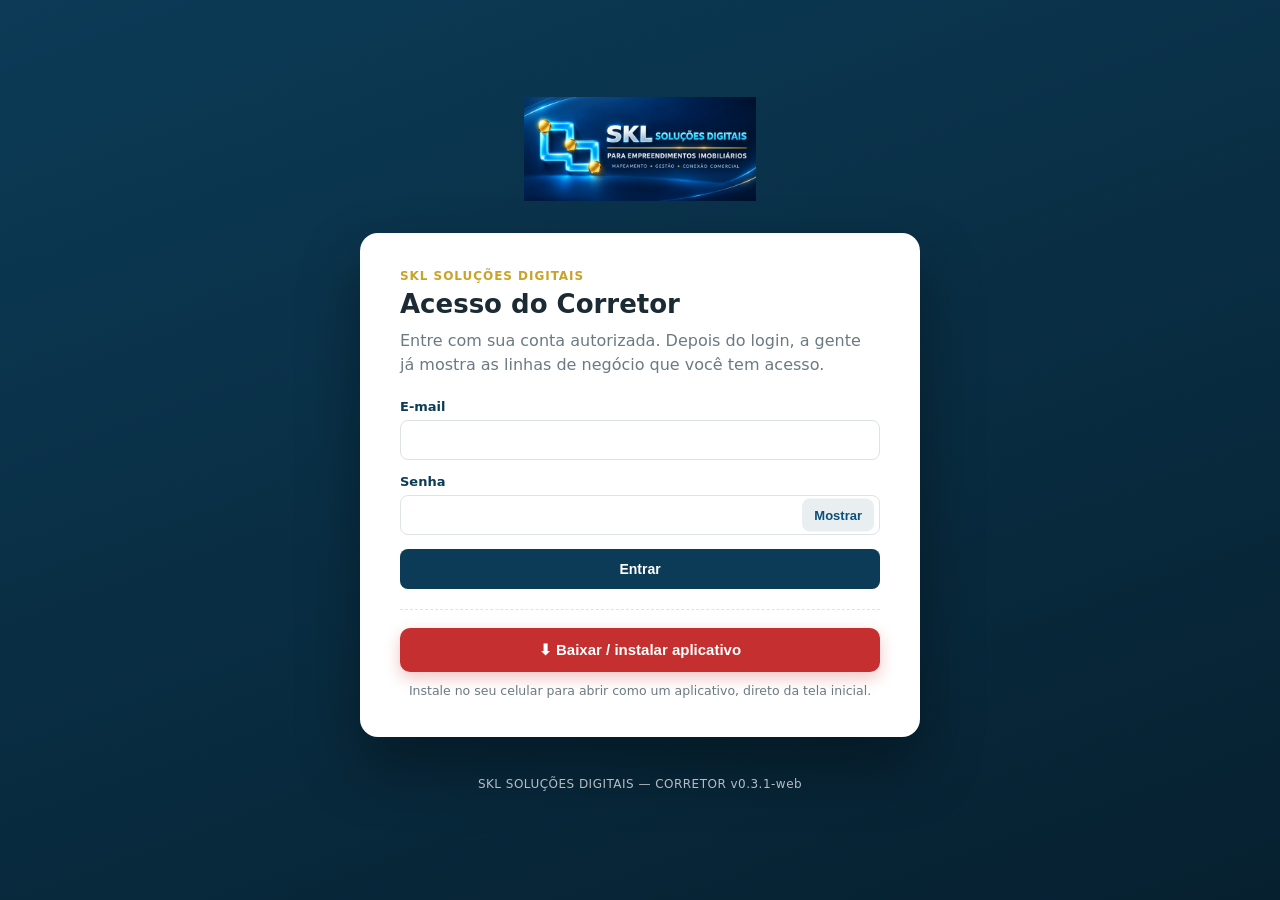
<file: index.html>
<!doctype html>
<html lang="pt-BR">
<head>
  <meta charset="utf-8" />
  <meta name="viewport" content="width=device-width, initial-scale=1" />
  <meta http-equiv="Content-Security-Policy" content="default-src 'self'; script-src 'self'; style-src 'self' 'unsafe-inline'; img-src 'self' data:; connect-src 'self' https://xigwlofqkmiibzbongkn.supabase.co wss://xigwlofqkmiibzbongkn.supabase.co; font-src 'self' data:;" />
  <title>SKL Corretor</title>
  <meta name="theme-color" content="#06202f" />
  <meta name="apple-mobile-web-app-capable" content="yes" />
  <meta name="mobile-web-app-capable" content="yes" />
  <meta name="apple-mobile-web-app-status-bar-style" content="black-translucent" />
  <meta name="apple-mobile-web-app-title" content="SKL Corretor" />
  <link rel="manifest" href="manifest.webmanifest" />
  <link rel="apple-touch-icon" href="assets/icons/apple-touch-icon.png" />
  <link rel="icon" type="image/png" href="assets/icons/icon-192.png" />
  <link rel="stylesheet" href="styles.css" />
</head>
<body>
  <section id="loginView" class="chooser-view">
    <div class="chooser-brand"><img src="logo.png" alt="SKL Soluções Digitais" /></div>
    <form id="loginForm" class="chooser-card">
      <span class="eyebrow">SKL SOLUÇÕES DIGITAIS</span>
      <h1>Acesso do Corretor</h1>
      <p>Entre com sua conta autorizada. Depois do login, a gente já mostra as linhas de negócio que você tem acesso.</p>
      <label class="field-label"><span>E-mail</span><input id="loginEmailInput" type="email" autocomplete="username" required /></label>
      <label class="field-label"><span>Senha</span><input id="loginPasswordInput" type="password" autocomplete="current-password" required /></label>
      <button id="loginSubmitButton" class="primary-button full-width" type="submit">Entrar</button>
      <div id="loginMessage" class="form-message" hidden></div>
      <div class="install-box" hidden>
        <button class="install-button" type="button">⬇ Baixar / instalar aplicativo</button>
        <p class="install-hint"></p>
      </div>
    </form>
    <p class="chooser-footer">SKL SOLUÇÕES DIGITAIS — CORRETOR <span class="appVersionText"></span></p>
  </section>

  <section id="chooserView" class="chooser-view" hidden>
    <div class="chooser-brand"><img src="logo.png" alt="SKL Soluções Digitais" /></div>
    <div class="chooser-card">
      <span class="eyebrow">SKL SOLUÇÕES DIGITAIS</span>
      <h1>Qual linha você quer abrir?</h1>
      <p>Sua conta tem acesso às duas linhas de negócio. Escolha uma pra continuar — dá pra trocar depois (voltar com o botão/gesto do aparelho).</p>
      <div class="chooser-options">
        <button id="chooseVendasButton" type="button" class="chooser-option" hidden>
          <span class="chooser-option-title">Vendas</span>
          <span class="chooser-option-desc">Lotes, unidades, disponibilidade</span>
        </button>
        <button id="chooseAluguelButton" type="button" class="chooser-option" hidden>
          <span class="chooser-option-title">Aluguéis</span>
          <span class="chooser-option-desc">Imóveis, registrar interesse</span>
        </button>
      </div>
      <div class="install-box" hidden>
        <button class="install-button" type="button">⬇ Baixar / instalar aplicativo</button>
        <p class="install-hint"></p>
      </div>
      <button id="chooserLogoutButton" type="button" class="text-button">Sair</button>
    </div>
    <p class="chooser-footer">SKL SOLUÇÕES DIGITAIS — CORRETOR <span class="appVersionText"></span></p>
  </section>

  <script src="vendor/supabase/supabase.js"></script>
  <dialog id="installDialog" class="install-dialog">
    <h2>Instalar o aplicativo</h2>
    <p id="installInstructions"></p>
    <button id="installDialogClose" class="primary-button full-width" type="button">Entendi</button>
  </dialog>

  <script src="app.js"></script>
  <script src="web.js"></script>
</body>
</html>
</file>
<file: styles.css>
:root {
  --navy: #0c3b57;
  --navy-deep: #06202f;
  --gold: #c9a227;
  --cream: #f4f1ea;
  --muted: #6b7a82;
}

* { box-sizing: border-box; }

html, body {
  margin: 0;
  height: 100%;
  font-family: "Segoe UI", system-ui, -apple-system, sans-serif;
  background: var(--cream);
  color: #1c2b33;
}

.chooser-view {
  min-height: 100vh;
  flex-direction: column;
  align-items: center;
  justify-content: center;
  gap: 28px;
  padding: 32px;
  background: linear-gradient(160deg, var(--navy) 0%, var(--navy-deep) 100%);
}

.chooser-brand img { height: clamp(64px, 11vw, 104px); }

.chooser-card {
  background: #fff;
  border-radius: 18px;
  padding: 36px 40px;
  max-width: 560px;
  width: 100%;
  box-shadow: 0 30px 60px rgba(0, 0, 0, 0.35);
}

.eyebrow {
  display: block;
  font-size: 12px;
  font-weight: 700;
  letter-spacing: 0.08em;
  color: var(--gold);
  margin-bottom: 6px;
}

.chooser-card h1 { margin: 0 0 10px; font-size: 26px; }
.chooser-card p { color: var(--muted); line-height: 1.5; margin: 0 0 22px; }

.chooser-options {
  display: flex;
  flex-wrap: wrap;
  gap: 16px;
}

.chooser-option {
  flex: 1 1 200px;
  border: 1px solid #dde3e6;
  background: var(--cream);
  border-radius: 12px;
  padding: 20px 16px;
  text-align: left;
  cursor: pointer;
  flex-direction: column;
  gap: 4px;
  transition: border-color 0.15s, transform 0.15s;
}
.chooser-option:not([hidden]) { display: flex; }
.chooser-option:hover { border-color: var(--navy); transform: translateY(-2px); }
.chooser-option-title { font-size: 18px; font-weight: 700; color: var(--navy); }
.chooser-option-desc { font-size: 13px; color: var(--muted); }

.chooser-footer {
  color: rgba(255, 255, 255, 0.7);
  font-size: 12px;
  letter-spacing: 0.04em;
}

.field-label {
  display: block;
  margin-bottom: 14px;
}
.field-label span {
  display: block;
  font-size: 13px;
  font-weight: 600;
  color: var(--navy);
  margin-bottom: 6px;
}
.field-label input {
  width: 100%;
  padding: 11px 12px;
  border: 1px solid #dde3e6;
  border-radius: 8px;
  font-size: 14px;
}

.primary-button {
  background: var(--navy);
  color: #fff;
  border: 0;
  border-radius: 8px;
  padding: 12px 18px;
  font-size: 14px;
  font-weight: 700;
  cursor: pointer;
}
.primary-button:not([hidden]) { display: inline-block; }
.primary-button:hover { background: var(--navy-deep); }
.full-width { width: 100%; }

.text-button {
  background: none;
  border: 0;
  color: var(--muted);
  font-size: 13px;
  cursor: pointer;
  margin-top: 16px;
  text-decoration: underline;
  padding: 0;
}

.form-message {
  margin-top: 14px;
  padding: 10px 12px;
  border-radius: 8px;
  font-size: 13px;
  background: #f7e8e6;
  color: #9a3b34;
}

.frame-view {
  height: 100vh;
  flex-direction: column;
}

.chooser-view:not([hidden]) { display: flex; }
.frame-view:not([hidden]) { display: flex; }

.frame-topbar {
  display: flex;
  align-items: center;
  justify-content: space-between;
  padding: 10px 18px;
  background: var(--navy-deep);
  color: #fff;
}
.frame-line-label { font-weight: 700; letter-spacing: 0.04em; }
.frame-topbar-actions { display: flex; gap: 10px; }

.secondary-button {
  background: transparent;
  border: 1px solid rgba(255, 255, 255, 0.4);
  color: #fff;
  border-radius: 8px;
  padding: 8px 14px;
  font-size: 13px;
  cursor: pointer;
}
.secondary-button:not([hidden]) { display: inline-block; }
.secondary-button:hover { background: rgba(255, 255, 255, 0.1); }

.app-frame {
  flex: 1;
  border: 0;
  width: 100%;
}

.pw-wrap{position:relative;display:block}
.pw-wrap input{width:100%;box-sizing:border-box;padding-right:92px}
.pw-toggle{position:absolute;right:6px;top:50%;transform:translateY(-50%);border:0;background:#e9eff1;color:#0B4F78;border-radius:8px;padding:9px 12px;font-weight:700;font-size:13px;cursor:pointer}


/* ---- acrescentado na versão web (link) ---- */
.chooser-view { padding-top: max(32px, env(safe-area-inset-top)); padding-bottom: max(32px, env(safe-area-inset-bottom)); }

.install-box { margin-top: 20px; padding-top: 18px; border-top: 1px dashed #dde3e6; text-align: center; }
.install-box:not([hidden]) { display: block; }
.install-button {
  width: 100%;
  background: #c62f2f;
  color: #fff;
  border: 0;
  border-radius: 10px;
  padding: 13px 18px;
  font-size: 15px;
  font-weight: 700;
  cursor: pointer;
  box-shadow: 0 6px 16px rgba(198, 47, 47, 0.28);
}
.install-button:hover { background: #a82323; }
.install-hint { margin: 10px 0 0 !important; font-size: 12.5px; color: var(--muted); line-height: 1.45; }

.install-dialog {
  border: 0;
  border-radius: 16px;
  padding: 26px 24px;
  max-width: 420px;
  width: calc(100% - 40px);
  box-shadow: 0 30px 70px rgba(0, 0, 0, 0.45);
}
.install-dialog::backdrop { background: rgba(6, 32, 47, 0.7); }
.install-dialog h2 { margin: 0 0 10px; font-size: 20px; color: var(--navy); }
.install-dialog p { color: #33434b; line-height: 1.55; margin: 0 0 18px; font-size: 14.5px; }

/* rodapé centralizado e versão sem quebra; fundo da página igual ao da tela (sem faixa clara ao rolar) */
html { background: var(--navy-deep); }
.chooser-footer { text-align: center; }
.appVersionText { white-space: nowrap; }
</file>
